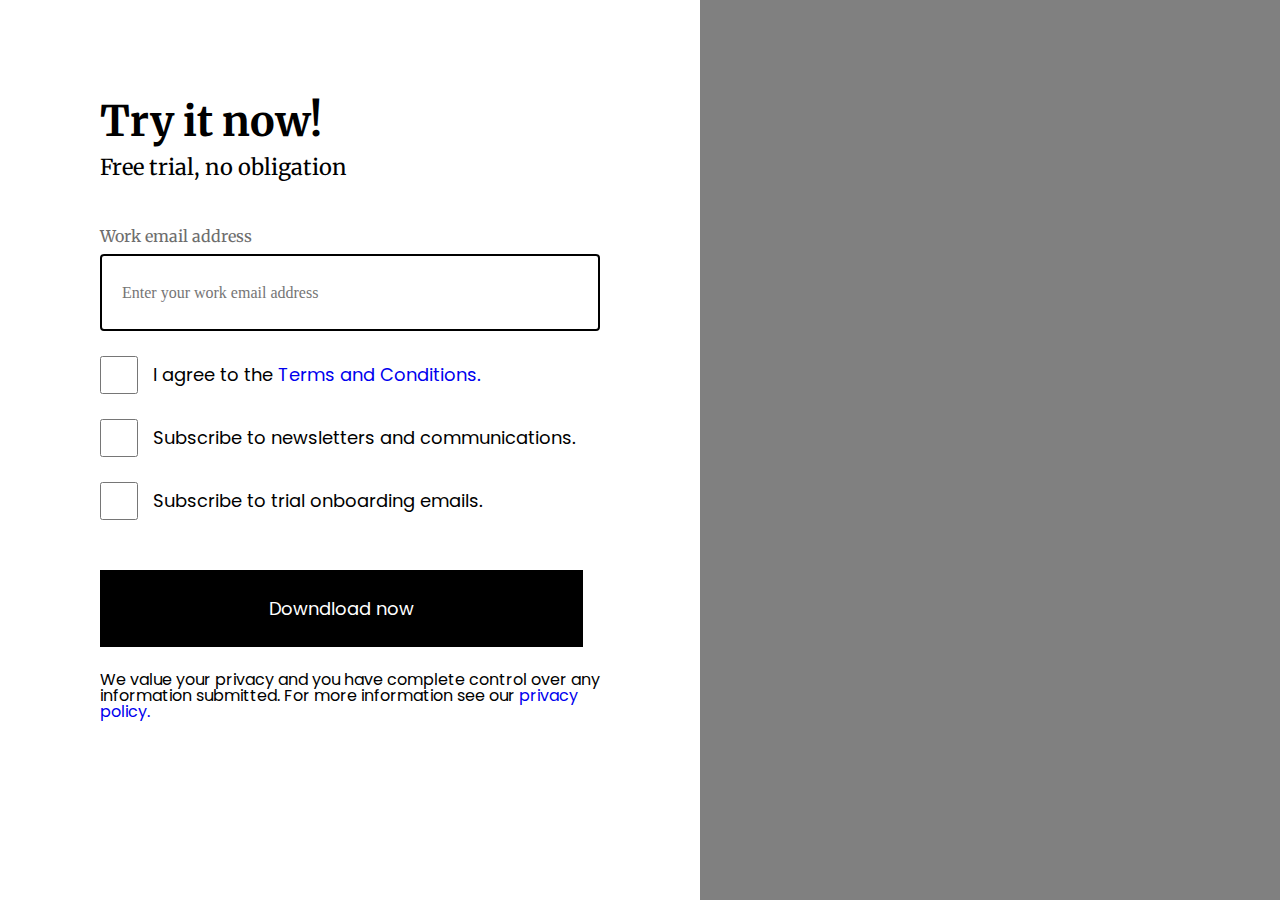
<file: day-1/index.html>
<!DOCTYPE html>
<html lang="en">
  <head>
    <meta charset="UTF-8" />
    <meta http-equiv="X-UA-Compatible" content="IE=edge" />
    <meta name="viewport" content="width=device-width, initial-scale=1.0" />
    <title>Document</title>
    <link rel="stylesheet" type="text/css" href="main.css" />

    <link
      href="https://fonts.googleapis.com/css2?family=Merriweather:wght@400;700&display=swap"
      rel="stylesheet"
    />
  </head>
  <body>
    <div class="cart">
      <div class="text">
        <div class="up-text"><h1>Try it now!</h1></div>
        <div class="slogan-text"><h2>Free trial, no obligation</h2></div>
      </div>
      <div class="cart-2">
        <div><h6>Work email address</h6></div>
        <div>
          <input type="text" placeholder="Enter your work email address" />
        </div>
        <div class="checkbox">
          <input type="checkbox" id="vehicle1" name="vehicle1" value="Bike" />
          <div>
            <h3>I agree to the <a href="url">Terms and Conditions.</a></h3>
          </div>
        </div>
        <div class="checkbox">
          <input type="checkbox" id="vehicle1" name="vehicle1" value="Bike" />
          <div><h3>Subscribe to newsletters and communications.</h3></div>
        </div>
        <div class="checkbox">
          <input type="checkbox" id="vehicle1" name="vehicle1" value="Bike" />
          <div><h3>Subscribe to trial onboarding emails.</h3></div>
        </div>
      </div>
      <button type="button">Downdload now</button>
      <p>
        We value your privacy and you have complete control over any information
        submitted. For more information see our
        <a href="url">privacy policy.</a>
      </p>
    </div>
  </body>
</html>
</file>
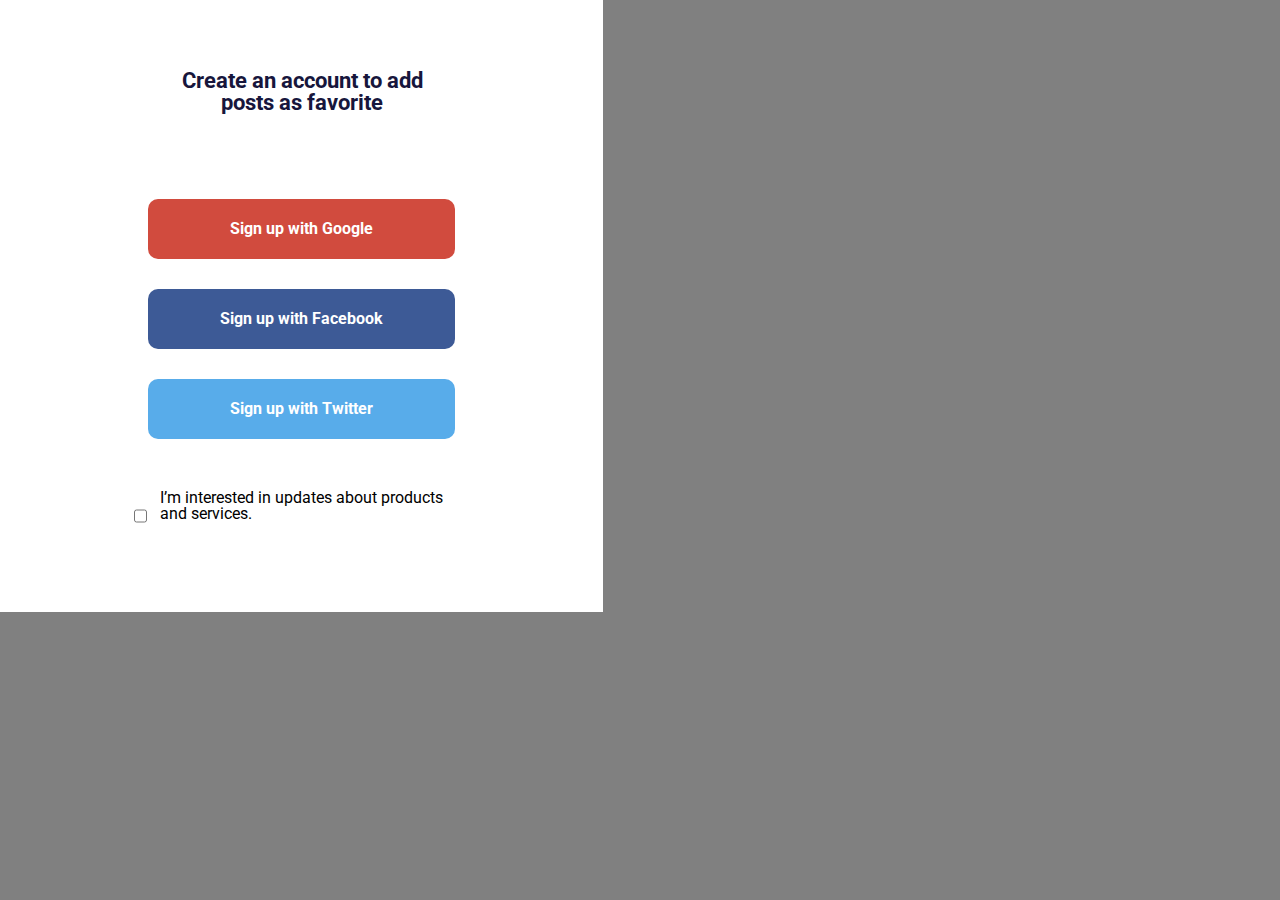
<file: day-2/index.html>
<!DOCTYPE html>
<html lang="en">
<head>
    <meta charset="UTF-8">
    <meta http-equiv="X-UA-Compatible" content="IE=edge">
    <meta name="viewport" content="width=device-width, initial-scale=1.0">
    <title>Document</title>
    <link rel="stylesheet" href="style.css">
</head>
<body>

    <div class="pop-up">
        <div class="top-text"><h1>Create an account to add posts as favorite</h1></div>
        <div class="btn ">
            <a href="#">Sign up with Google</a>
        </div>
        <div class="btn1 ">
            <a href="#">Sign up with Facebook</a>
        </div>
        <div class="btn2">
            <a href="#">Sign up with Twitter</a>
        </div>
        <div class="check-boxs">
            <input type="checkbox" name="aa" id="aa">
            <p>I’m interested in updates about products and services.</p>
        </div>
    </div>
    
</body>
</html>
</file>
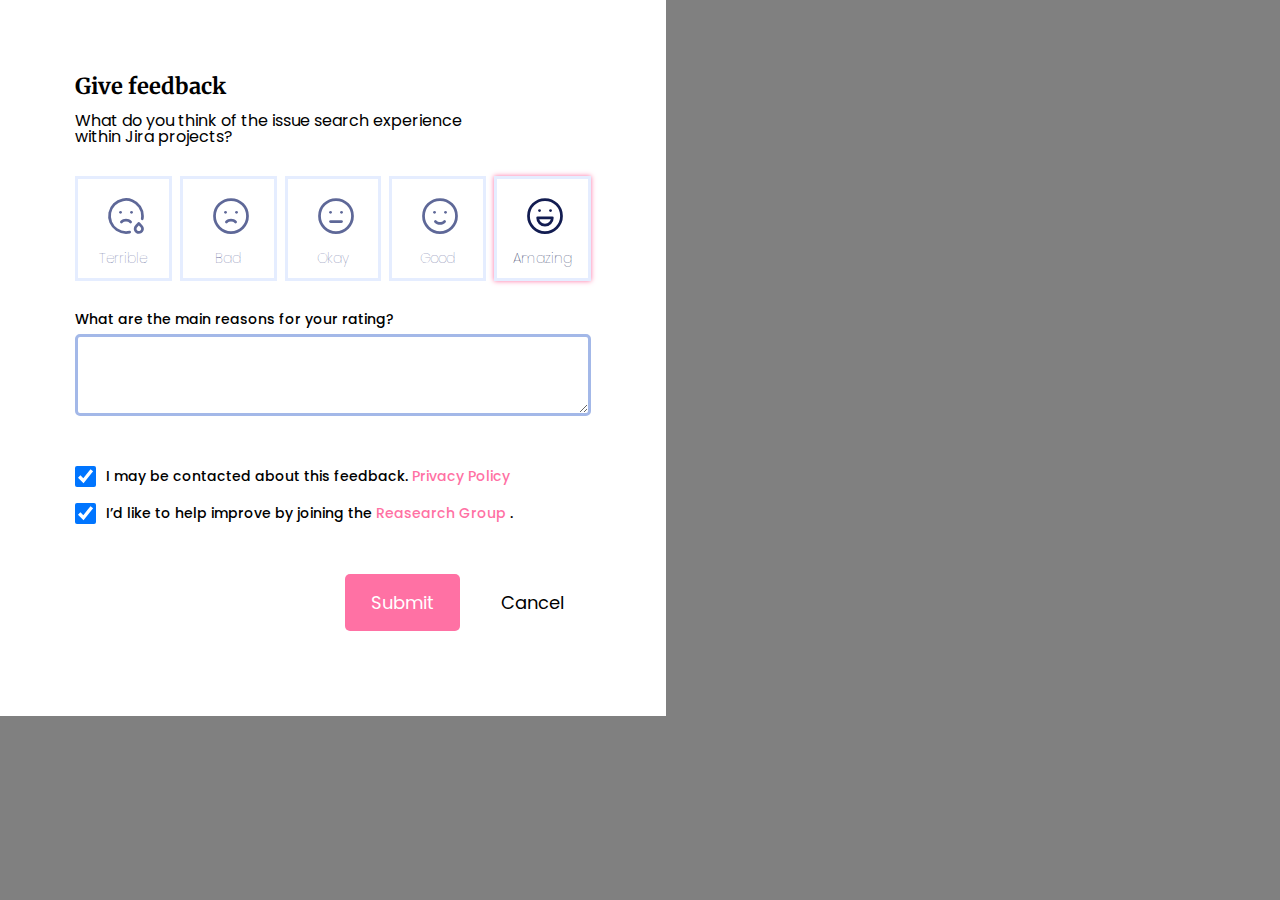
<file: day-3/index.html>
<!DOCTYPE html>
<html lang="en">
  <head>
    <meta charset="UTF-8" />
    <meta http-equiv="X-UA-Compatible" content="IE=edge" />
    <meta name="viewport" content="width=device-width, initial-scale=1.0" />
    <title>Document</title>
    <link rel="stylesheet" href="main.css" />
  </head>
  <body>
    <div class="container">
      <h1>Give feedback</h1>
      <p>
        What do you think of the issue search experience within Jira projects?
      </p>
      <div class="radio-buttons">
        <label class="custom-radio">
          <input type="radio" name="radio" checked />
          <span class="radio-btn"
            ><i class="las la-check"></i>
            <div class="hobbies-icon">
              <img src="src/1.svg" />
              <h3>Terrible</h3>
            </div>
          </span>
        </label>
        <label class="custom-radio">
          <input type="radio" name="radio" checked />
          <span class="radio-btn"
            ><i class="las la-check"></i>
            <div class="hobbies-icon">
              <img src="src/2.svg" />
              <h3>Bad</h3>
            </div>
          </span>
        </label>
        <label class="custom-radio">
          <input type="radio" name="radio" checked />
          <span class="radio-btn"
            ><i class="las la-check"></i>
            <div class="hobbies-icon">
              <img src="src/3.svg" />
              <h3>Okay</h3>
            </div>
          </span>
        </label>
        <label class="custom-radio">
          <input type="radio" name="radio" />
          <span class="radio-btn"
            ><i class="las la-check"></i>
            <div class="hobbies-icon">
              <img src="src/4.svg" />
              <h3>Good</h3>
            </div>
          </span>
        </label>

        <label class="custom-radio">
          <input type="radio" name="radio" checked />
          <span class="radio-btn"
            ><i class="las la-check"></i>
            <div class="hobbies-icon">
              <img src="src/5.svg" />
              <h3>Amazing</h3>
            </div>
          </span>
        </label>
      </div>

      <h2>What are the main reasons for your rating?</h2>
      <textarea rows="1" cols="20"></textarea>
      <div class="alt">
        <input type="checkbox" checked="checked " />
        <h2>
          I may be contacted about this feedback.
          <a href="https://github.com/ilkay-alti"> Privacy Policy</a>
        </h2>
      </div>
      <div class="alt">
        <input type="checkbox" checked="checked" />
        <h2>
          I’d like to help improve by joining the
          <a href="https://github.com/ilkay-alti">Reasearch Group</a> .
        </h2>
      </div>

      <div class="buttons">
        <button type="button" class="submit">Submit</button>
        <button type="button" class="cancel">Cancel</button>
      </div>
    </div>
  </body>
</html>
</file>
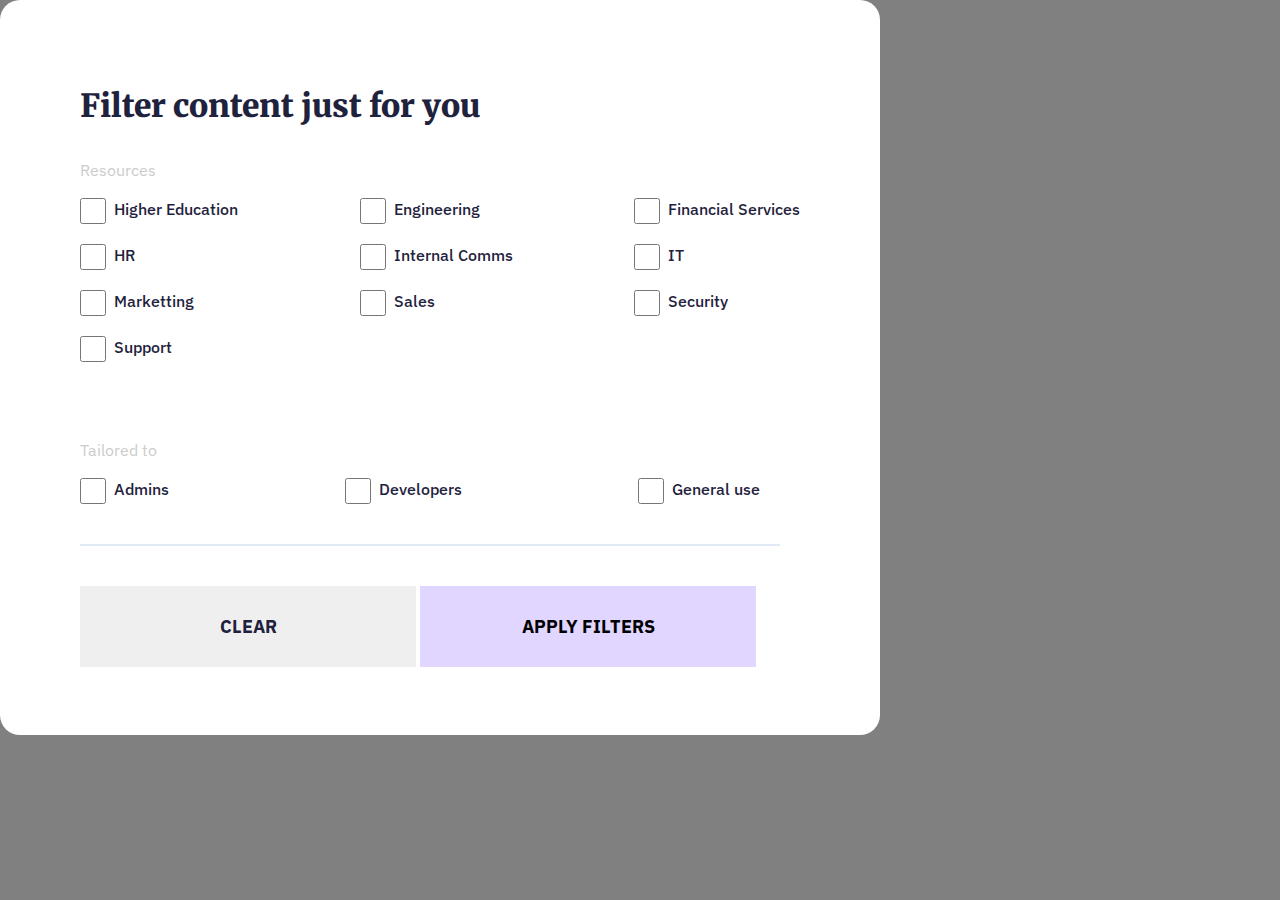
<file: day-4/index.html>
<!DOCTYPE html>
<html lang="en">
  <head>
    <meta charset="UTF-8" />
    <meta http-equiv="X-UA-Compatible" content="IE=edge" />
    <meta name="viewport" content="width=device-width, initial-scale=1.0" />
    <title>Filter Modal</title>
    <link rel="stylesheet" href="main.css" />
  </head>
  <body>
    <div class="container">
      <h1>Filter content just for you</h1>
      <h2>Resources</h2>
      <div class="resources">
        <div class="resource">
          <div class="one">
            <input id="cb1" type="checkbox" />
            <h4>Higher Education</h4>
          </div>
          <div class="one">
            <input id="cb1"  type="checkbox" />
            <h4>HR</h4>
          </div>
          <div class="one">
            <input id="cb1" type="checkbox" />
            <h4>Marketting</h4>
          </div>
          <div class="one">
            <input id="cb1" type="checkbox" />
            <h4>Support</h4>
          </div>
        </div>
        <div class="resource">
          <div class="one">
            <input id="cb1" type="checkbox" />
            <h4>Engineering</h4>
          </div>
          <div class="one">
            <input id="cb1" type="checkbox" />
            <h4>Internal Comms</h4>
          </div>
          <div class="one">
            <input id="cb1"type="checkbox" />
            <h4>Sales</h4>
          </div>
         
        </div>
        <div class="resource">
          <div class="one">
            <input id="cb1"type="checkbox" />
            <h4>Financial Services</h4>
          </div>
          <div class="one">
            <input id="cb1"type="checkbox" />
            <h4>IT</h4>
          </div>
          <div class="one">
            <input id="cb1"type="checkbox" />
            <h4>Security</h4>
          </div>
        
        </div> 
      </div>
      <h2>Tailored to</h2>
      <div class="resources">
        <div class="resource">
          <div class="one">
            <input id="cb1" type="checkbox" />
            <h4>Admins</h4>
          </div>
        </div>
       
        <div class="resource">
          <div class="one">
            <input id="cb1"type="checkbox" />
            <h4>Developers</h4>
          </div>
          
        </div>
        <div class="resource first">
          <div class="one">
            <input id="cb1"type="checkbox" />
            <h4>General use</h4>
          </div>
         
        </div> 
      </div>

        <div class="br"></div>

        <div class="buttons">
          <button class="button1" type="button">CLEAR</button>
          <button class="button2" type="button">APPLY FILTERS</button>
        </div>  
      </div>
    </div>
    </div>
  </body>
</html>
</file>
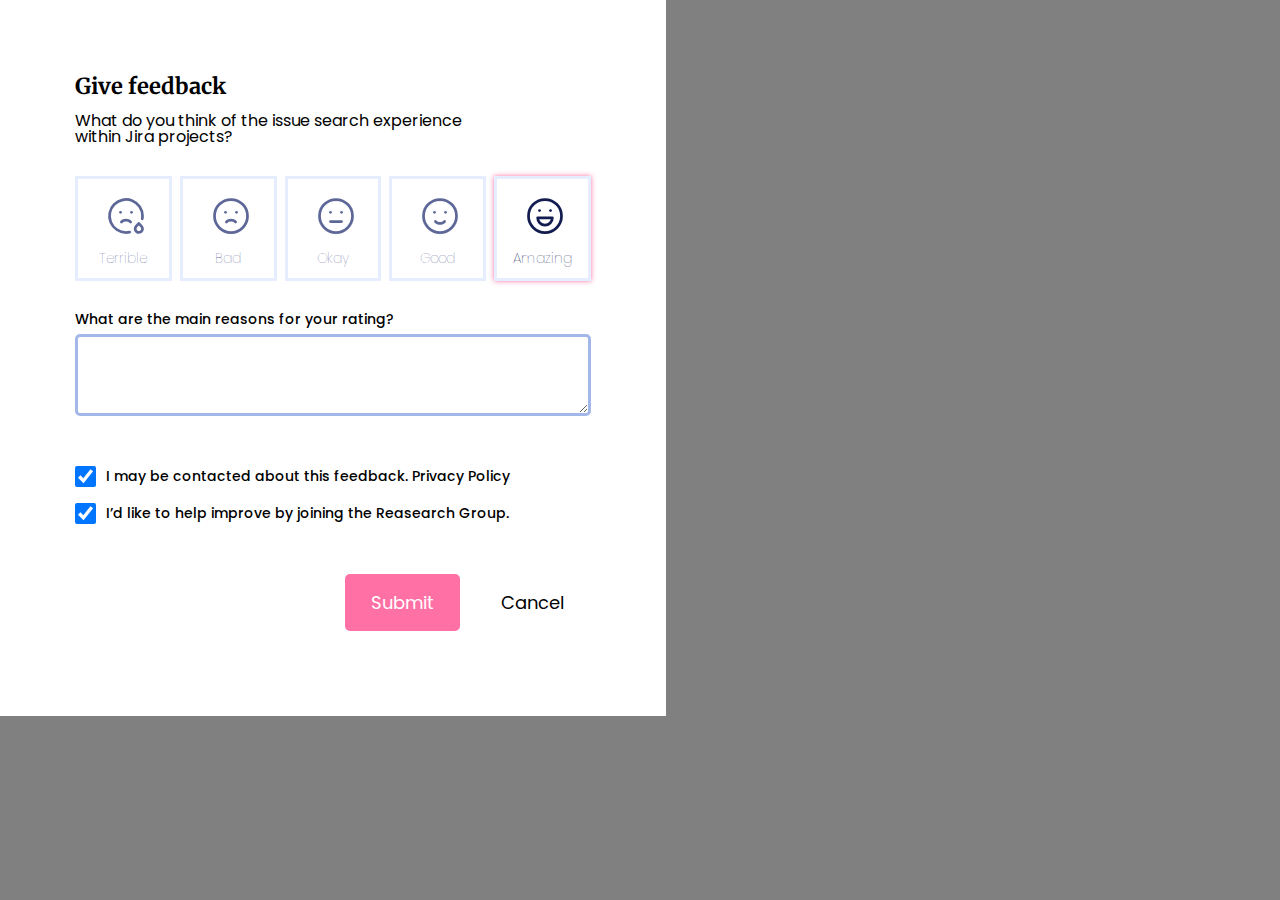
<file: Feedback Form#3/index.html>
<!DOCTYPE html>
<html lang="en">
  <head>
    <meta charset="UTF-8" />
    <meta http-equiv="X-UA-Compatible" content="IE=edge" />
    <meta name="viewport" content="width=device-width, initial-scale=1.0" />
    <title>Document</title>
    <link rel="stylesheet" href="main.css" />
  </head>
  <body>
    <div class="container">
      <h1>Give feedback</h1>
      <p>
        What do you think of the issue search experience within Jira projects?
      </p>
      <div class="radio-buttons">
        <label class="custom-radio">
          <input type="radio" name="radio" checked />
          <span class="radio-btn"
            ><i class="las la-check"></i>
            <div class="hobbies-icon">
              <img src="src/1.svg" />
              <h3>Terrible</h3>
            </div>
          </span>
        </label>
        <label class="custom-radio">
          <input type="radio" name="radio" checked />
          <span class="radio-btn"
            ><i class="las la-check"></i>
            <div class="hobbies-icon">
              <img src="src/2.svg" />
              <h3>Bad</h3>
            </div>
          </span>
        </label>
        <label class="custom-radio">
          <input type="radio" name="radio" checked />
          <span class="radio-btn"
            ><i class="las la-check"></i>
            <div class="hobbies-icon">
              <img src="src/3.svg" />
              <h3>Okay</h3>
            </div>
          </span>
        </label>
        <label class="custom-radio">
          <input type="radio" name="radio" />
          <span class="radio-btn"
            ><i class="las la-check"></i>
            <div class="hobbies-icon">
              <img src="src/4.svg" />
              <h3>Good</h3>
            </div>
          </span>
        </label>

        <label class="custom-radio">
          <input type="radio" name="radio" checked />
          <span class="radio-btn"
            ><i class="las la-check"></i>
            <div class="hobbies-icon">
              <img src="src/5.svg" />
              <h3>Amazing</h3>
            </div>
          </span>
        </label>
      </div>

      <h2>What are the main reasons for your rating?</h2>
      <textarea rows="1" cols="20"></textarea>
      <div class="alt">
        <input type="checkbox" checked="checked " />
        <h2>I may be contacted about this feedback. Privacy Policy</h2>
      </div>
      <div class="alt">
        <input type="checkbox" checked="checked" />
        <h2>I’d like to help improve by joining the Reasearch Group.</h2>
      </div>

      <div class="buttons">
        <button type="button" class="submit">Submit</button>
        <button type="button" class="cancel">Cancel</button>
      </div>
    </div>
  </body>
</html>
</file>
<file: day-1/main.css>
@import url("https://fonts.googleapis.com/css2?family=Merriweather:wght@400;700&display=swap");
@import url("https://fonts.googleapis.com/css2?family=Merriweather:wght@400;700&family=Poppins:ital,wght@0,300;0,500;0,600;1,500&display=swap");

html,
body,
div,
span,
applet,
object,
iframe,
h1,
h2,
h3,
h4,
h5,
h6,
p,
blockquote,
pre,
a,
abbr,
acronym,
address,
big,
cite,
code,
del,
dfn,
img,
ins,
kbd,
q,
s,
samp,
small,
strike,
sub,
sup,
tt,
var,
dl,
dt,
dd,
ol,
ul,
li,
fieldset,
form,
label,
legend,
input,
select,
textarea,
button,
table,
caption,
tbody,
tfoot,
thead,
tr,
th,
td,
article,
aside,
canvas,
details,
embed,
figure,
figcaption,
footer,
header,
hgroup,
menu,
nav,
output,
ruby,
section,
summary,
time,
mark,
audio,
video {
  margin: 0;
  padding: 0;
  border: 0;
  font-size: 100%;
  font: inherit;
  vertical-align: baseline;
}
article,
aside,
details,
figcaption,
figure,
footer,
header,
hgroup,
menu,
nav,
section {
  display: block;
}
body {
  line-height: 1;
}
ol,
ul {
  list-style: none;
}
blockquote,
q {
  quotes: none;
}
blockquote:before,
blockquote:after,
q:before,
q:after {
  content: "";
  content: none;
}
table {
  border-collapse: collapse;
  border-spacing: 0;
}
a {
  text-decoration: none;
}
a img,
:link img,
:visited img {
  border: 0;
}

:focus {
  outline: 0;
}
.clear {
  clear: both;
}

body {
  background-color: gray;
  display: flex;
}

.cart {
  background-color: white;
  justify-content: center;
  width: 500px;
  height: 800px;
  padding-top: 100px;
  padding-left: 100px;
  padding-right: 100px;
}
.text {
  color: black;
  font-family: "Merriweather";
  font-size: 18px;
}
.up-text {
  font-weight: bold;
  font-size: 42px;
}
.slogan-text {
  padding-top: 14px;
  font-size: 22px;
}

h6 {
  padding-top: 50px;
  font-family: "Merriweather", serif;
  color: #6d6d6d;
}
input[type="text"] {
  height: 77px;
  width: 483px;
  margin-top: 10px;
  width: 100%;
  box-sizing: border-box;
  border: 2px solid black;
  border-radius: 4px;
  font-size: 16px;
  padding: 12px 20px;
}
.checkbox {
  display: flex;
  align-items: center;
  margin-top: 25px;
}
.checkbox input {
  height: 38px;
  width: 38px;
  margin-right: 15px;
  box-sizing: border-box;
  border: 3px solid black;
}
h3 {
  font-family: "Poppins", sans-serif;
  font-size: 18px;
}
button {
  margin-top: 50px;
  width: 483px;
  height: 77px;
  background-color: black;
  color: white;
  font-family: "Poppins", sans-serif;
  font-size: 18px;
}
p {
  font-family: "Poppins", sans-serif;
  font-size: 16px;
  margin-top: 25px;
}
</file>
<file: day-3/main.css>
@import url("https://fonts.googleapis.com/css2?family=Merriweather:wght@400;700&family=Poppins:wght@400;500;700&display=swap");

html,
body,
div,
span,
applet,
object,
iframe,
h1,
h2,
h3,
h4,
h5,
h6,
p,
blockquote,
pre,
a,
abbr,
acronym,
address,
big,
cite,
code,
del,
dfn,
img,
ins,
kbd,
q,
s,
samp,
small,
strike,
sub,
sup,
tt,
var,
dl,
dt,
dd,
ol,
ul,
li,
fieldset,
form,
label,
legend,
input,
select,
textarea,
button,
table,
caption,
tbody,
tfoot,
thead,
tr,
th,
td,
article,
aside,
canvas,
details,
embed,
figure,
figcaption,
footer,
header,
hgroup,
menu,
nav,
output,
ruby,
section,
summary,
time,
mark,
audio,
video {
  margin: 0;
  padding: 0;
  border: 0;
  font-size: 100%;
  font: inherit;
  vertical-align: baseline;
}
article,
aside,
details,
figcaption,
figure,
footer,
header,
hgroup,
menu,
nav,
section {
  display: block;
}
body {
  line-height: 1;
}
ol,
ul {
  list-style: none;
}
blockquote,
q {
  quotes: none;
}
blockquote:before,
blockquote:after,
q:before,
q:after {
  content: "";
  content: none;
}
table {
  border-collapse: collapse;
  border-spacing: 0;
}
a {
  text-decoration: none;
}
a img,
:link img,
:visited img {
  border: 0;
}

:focus {
  outline: 0;
}
.clear {
  clear: both;
}
*,
*::before,
*::after {
  padding: 0;
  margin: 0;
  box-sizing: border-box;
}

body {
  background-color: gray;
  display: flex;
  box-sizing: border-box;
}
.container {
  width: 666px;
  height: 716px;
  padding: 75px;
  background-color: white;
  font-family: "Poppins", sans-serif;
  font-size: 16px;
}
h1 {
  font-family: "Merriweather", serif;
  font-weight: bold;
  font-size: 22px;
  margin-bottom: 16px;
}
p {
  font-weight: medium;
  width: 421px;
}
.radio-buttons {
  display: flex;
  margin-top: 31px;
  margin-bottom: 31px;
}

.custom-radio input {
  display: none;
}

.radio-btn {
  margin-right: 8px;
  width: 96.84px;
  height: 105px;
  display: inline-block;
  cursor: pointer;
  border: 3px solid #e5edff;
  text-align: center;
}

.radio-btn .hobbies-icon img {
  width: 44px;
  height: 44px;
  margin: 15px 26px 10px;
}

.radio-btn .hobbies-icon h3 {
  color: #60699a;
  font-family: "Poppins", sans-serif;
  font-size: 14px;
  font-weight: 39;
}

.custom-radio input:checked + .radio-btn {
  box-shadow: 0 0 5px #ff71a4;
}
.custom-radio input:checked + .radio-btn h3 {
  color: #121c51;
}
.custom-radio input:checked + .radio-btn img {
  filter: brightness(0) saturate(100%) invert(6%) sepia(66%) saturate(4182%)
    hue-rotate(231deg) brightness(99%) contrast(95%);
}
img {
  filter: brightness(0) saturate(100%) invert(40%) sepia(50%) saturate(409%)
    hue-rotate(193deg) brightness(89%) contrast(83%);
}

h2 {
  font-size: 14px;
  font-weight: 500;
  font-family: "Poppins", sans-serif;
}
textarea {
  width: 516px;
  height: 82px;
  margin-top: 8px;
  margin-bottom: 31px;
  border-radius: 5px;
  border: 3px solid #a3b8e8;
}
.alt {
  display: flex;
  margin-top: 16px;
}
.alt h2 {
  margin-top: 3px;
}
input[type="checkbox"] {
  height: 21px;
  width: 21px;
  margin-right: 10px;
}

button {
  width: 115px;
  height: 57px;
  border-radius: 5px;
  margin-top: 50px;
  cursor: pointer;
  font-size: 18px;
  font-family: "Poppins", sans-serif;
}
.buttons .submit {
  background-color: #ff71a4;
  color: white;

  margin-left: 270px;
  margin-right: 11px;
}
.buttons .cancel {
  background-color: white;
  color: black;
}
a {
  color: #ff71a4;
}
</file>
<file: day-4/main.css>
@import url("https://fonts.googleapis.com/css2?family=IBM+Plex+Sans:wght@300;400;500;700&family=Merriweather:wght@300;400;700;900&display=swap");

html,
body,
div,
span,
applet,
object,
iframe,
h1,
h2,
h3,
h4,
h5,
h6,
p,
blockquote,
pre,
a,
abbr,
acronym,
address,
big,
cite,
code,
del,
dfn,
img,
ins,
kbd,
q,
s,
samp,
small,
strike,
sub,
sup,
tt,
var,
dl,
dt,
dd,
ol,
ul,
li,
fieldset,
form,
label,
legend,
input,
select,
textarea,
button,
table,
caption,
tbody,
tfoot,
thead,
tr,
th,
td,
article,
aside,
canvas,
details,
embed,
figure,
figcaption,
footer,
header,
hgroup,
menu,
nav,
output,
ruby,
section,
summary,
time,
mark,
audio,
video {
  margin: 0;
  padding: 0;
  border: 0;
  font-size: 100%;
  font: inherit;
  vertical-align: baseline;
}
article,
aside,
details,
figcaption,
figure,
footer,
header,
hgroup,
menu,
nav,
section {
  display: block;
}
body {
  line-height: 1;
}
ol,
ul {
  list-style: none;
}
blockquote,
q {
  quotes: none;
}
blockquote:before,
blockquote:after,
q:before,
q:after {
  content: "";
  content: none;
}
table {
  border-collapse: collapse;
  border-spacing: 0;
}
a {
  text-decoration: none;
}
a img,
:link img,
:visited img {
  border: 0;
}

:focus {
  outline: 0;
}
.clear {
  clear: both;
}
*,
*::before,
*::after {
  padding: 0;
  margin: 0;
  box-sizing: border-box;
}

body {
  background-color: gray;
  display: flex;
}

.container {
  width: 880px;
  height: 735px;
  background-color: white;
  padding: 90px 80px;
  font-family: "IBM Plex Sans", sans-serif;
  color: #1f223d;
  border-radius: 20px;
}
h1 {
  font-family: "Merriweather", serif;
  font-size: 32px;
  font-weight: 900;
}
h2 {
  margin-top: 40px;
  color: #cccccc;
  font-size: 16px;
}
.one {
  display: flex;
  margin: 20px auto;
}
input {
  width: 26px;
  height: 26px;
  border: 3px solid black;
}
h4 {
  font-weight: 500;
  margin-top: 3px;
  margin-left: 8px;
}

.resources {
  display: flex;
  justify-content: space-between;
}
.resource {
  margin-bottom: 20px;
}

.first {
  padding-right: 40px;
}
.br {
  width: 700px;
  height: 2px;
  background-color: #e0eaf7;
}
button {
  margin: 40px auto;
  width: 336px;
  height: 81px;
  color: #1f223d;
  font-size: 18px;
  font-weight: 800;
}
.button2 {
  background-color: #e0d6ff;
  color: black;
}

#cb1 {
  accent-color: #536784;
}
</file>
<file: Feedback Form#3/main.css>
@import url("https://fonts.googleapis.com/css2?family=Merriweather:wght@400;700&family=Poppins:wght@400;500;700&display=swap");

html,
body,
div,
span,
applet,
object,
iframe,
h1,
h2,
h3,
h4,
h5,
h6,
p,
blockquote,
pre,
a,
abbr,
acronym,
address,
big,
cite,
code,
del,
dfn,
img,
ins,
kbd,
q,
s,
samp,
small,
strike,
sub,
sup,
tt,
var,
dl,
dt,
dd,
ol,
ul,
li,
fieldset,
form,
label,
legend,
input,
select,
textarea,
button,
table,
caption,
tbody,
tfoot,
thead,
tr,
th,
td,
article,
aside,
canvas,
details,
embed,
figure,
figcaption,
footer,
header,
hgroup,
menu,
nav,
output,
ruby,
section,
summary,
time,
mark,
audio,
video {
  margin: 0;
  padding: 0;
  border: 0;
  font-size: 100%;
  font: inherit;
  vertical-align: baseline;
}
article,
aside,
details,
figcaption,
figure,
footer,
header,
hgroup,
menu,
nav,
section {
  display: block;
}
body {
  line-height: 1;
}
ol,
ul {
  list-style: none;
}
blockquote,
q {
  quotes: none;
}
blockquote:before,
blockquote:after,
q:before,
q:after {
  content: "";
  content: none;
}
table {
  border-collapse: collapse;
  border-spacing: 0;
}
a {
  text-decoration: none;
}
a img,
:link img,
:visited img {
  border: 0;
}

:focus {
  outline: 0;
}
.clear {
  clear: both;
}
*,
*::before,
*::after {
  padding: 0;
  margin: 0;
  box-sizing: border-box;
}

body {
  background-color: gray;
  display: flex;
  box-sizing: border-box;
}
.container {
  width: 666px;
  height: 716px;
  padding: 75px;
  background-color: white;
  font-family: "Poppins", sans-serif;
  font-size: 16px;
}
h1 {
  font-family: "Merriweather", serif;
  font-weight: bold;
  font-size: 22px;
  margin-bottom: 16px;
}
p {
  font-weight: medium;
  width: 421px;
}
.radio-buttons {
  display: flex;
  margin-top: 31px;
  margin-bottom: 31px;
}

.custom-radio input {
  display: none;
}

.radio-btn {
  margin-right: 8px;
  width: 96.84px;
  height: 105px;
  display: inline-block;
  cursor: pointer;
  border: 3px solid #e5edff;
  text-align: center;
}

.radio-btn .hobbies-icon img {
  width: 44px;
  height: 44px;
  margin: 15px 26px 10px;
}

.radio-btn .hobbies-icon h3 {
  color: #60699a;
  font-family: "Poppins", sans-serif;
  font-size: 14px;
  font-weight: 39;
}

.custom-radio input:checked + .radio-btn {
  box-shadow: 0 0 5px #ff71a4;
}
.custom-radio input:checked + .radio-btn h3 {
  color: #121c51;
}
.custom-radio input:checked + .radio-btn img {
  filter: brightness(0) saturate(100%) invert(6%) sepia(66%) saturate(4182%)
    hue-rotate(231deg) brightness(99%) contrast(95%);
}
img {
  filter: brightness(0) saturate(100%) invert(40%) sepia(50%) saturate(409%)
    hue-rotate(193deg) brightness(89%) contrast(83%);
}

h2 {
  font-size: 14px;
  font-weight: 500;
  font-family: "Poppins", sans-serif;
}
textarea {
  width: 516px;
  height: 82px;
  margin-top: 8px;
  margin-bottom: 31px;
  border-radius: 5px;
  border: 3px solid #a3b8e8;
}
.alt {
  display: flex;
  margin-top: 16px;
}
.alt h2 {
  margin-top: 3px;
}
input[type="checkbox"] {
  height: 21px;
  width: 21px;
  margin-right: 10px;
}

button {
  width: 115px;
  height: 57px;
  border-radius: 5px;
  margin-top: 50px;
  cursor: pointer;
  font-size: 18px;
  font-family: "Poppins", sans-serif;
}
.buttons .submit {
  background-color: #ff71a4;
  color: white;

  margin-left: 270px;
  margin-right: 11px;
}
.buttons .cancel {
  background-color: white;
  color: black;
}
</file>
<file: day-2/style.css>
@import url('https://fonts.googleapis.com/css2?family=Roboto:wght@400;500;700&display=swap');
/* http://meyerweb.com/eric/tools/css/reset/ 
   v2.0 | 20110126
   License: none (public domain)
*/

html, body, div, span, applet, object, iframe,
h1, h2, h3, h4, h5, h6, p, blockquote, pre,
a, abbr, acronym, address, big, cite, code,
del, dfn, em, img, ins, kbd, q, s, samp,
small, strike, strong, sub, sup, tt, var,
b, u, i, center,
dl, dt, dd, ol, ul, li,
fieldset, form, label, legend,
table, caption, tbody, tfoot, thead, tr, th, td,
article, aside, canvas, details, embed, 
figure, figcaption, footer, header, hgroup, 
menu, nav, output, ruby, section, summary,
time, mark, audio, video {
	margin: 0;
	padding: 0;
	border: 0;
	font-size: 100%;
	font: inherit;
	vertical-align: baseline;
}
/* HTML5 display-role reset for older browsers */
article, aside, details, figcaption, figure, 
footer, header, hgroup, menu, nav, section {
	display: block;
}
body {
	line-height: 1;
}
ol, ul {
	list-style: none;
}
blockquote, q {
	quotes: none;
}
blockquote:before, blockquote:after,
q:before, q:after {
	content: '';
	content: none;
}
table {
	border-collapse: collapse;
	border-spacing: 0;
}

body{
    background-color: gray;
    display: flex;
}
.blue{
    background-color: blue;
}

.top-text{
    height: 64px;
    width: 286px; 
    font-family: 'Roboto';
    font-weight: bold;
    font-size: 22px;
    color: #17163C;
    padding-top: 70px;
    padding-left: 159px;
    padding-bottom: 35px;
    text-align: center;

}
.pop-up{
    background-color: white;
    width: 603px;
    height: 612px;
    
}

.pop-up .btn{
    width: 307px;
    height: 60px;
    border-radius: 10px;
    margin-top: 30px;
    margin-left: 148px;
    background-color: #D14B3E;
    display: flex;
    justify-content: center;
    align-items: center;


}

.pop-up .btn1{
    width: 307px;
    height: 60px;
    margin-top: 30px;
    margin-left: 148px;
    background-color: #3D5A96;
    border-radius: 10px;
   display: flex;
   justify-content: center;
   align-items: center;

}

.pop-up .btn2{
    width: 307px;
    height: 60px;
    margin-top: 30px;
    margin-left: 148px;
    background-color: #58ACEA;
    border-radius: 10px;
   display: flex;
   justify-content: center;
   align-items: center;

}


a{
   
    font-size: 16px;
    font-family: 'Roboto';
    font-weight: bold;
    color: white;
    text-decoration: none;
}

.pop-up .check-boxs{
   
    width: 343px;
    height: 52px;
    margin-top: 51px;
    margin-left: 130px;
    display: flex;
}
p{
    margin-left: 10px;
    margin-right: 30px;
    width: 308px;
    height: 52px;
    font-family: 'Roboto';
    font-weight: normal;
    font-size: 16px;
}
</file>
